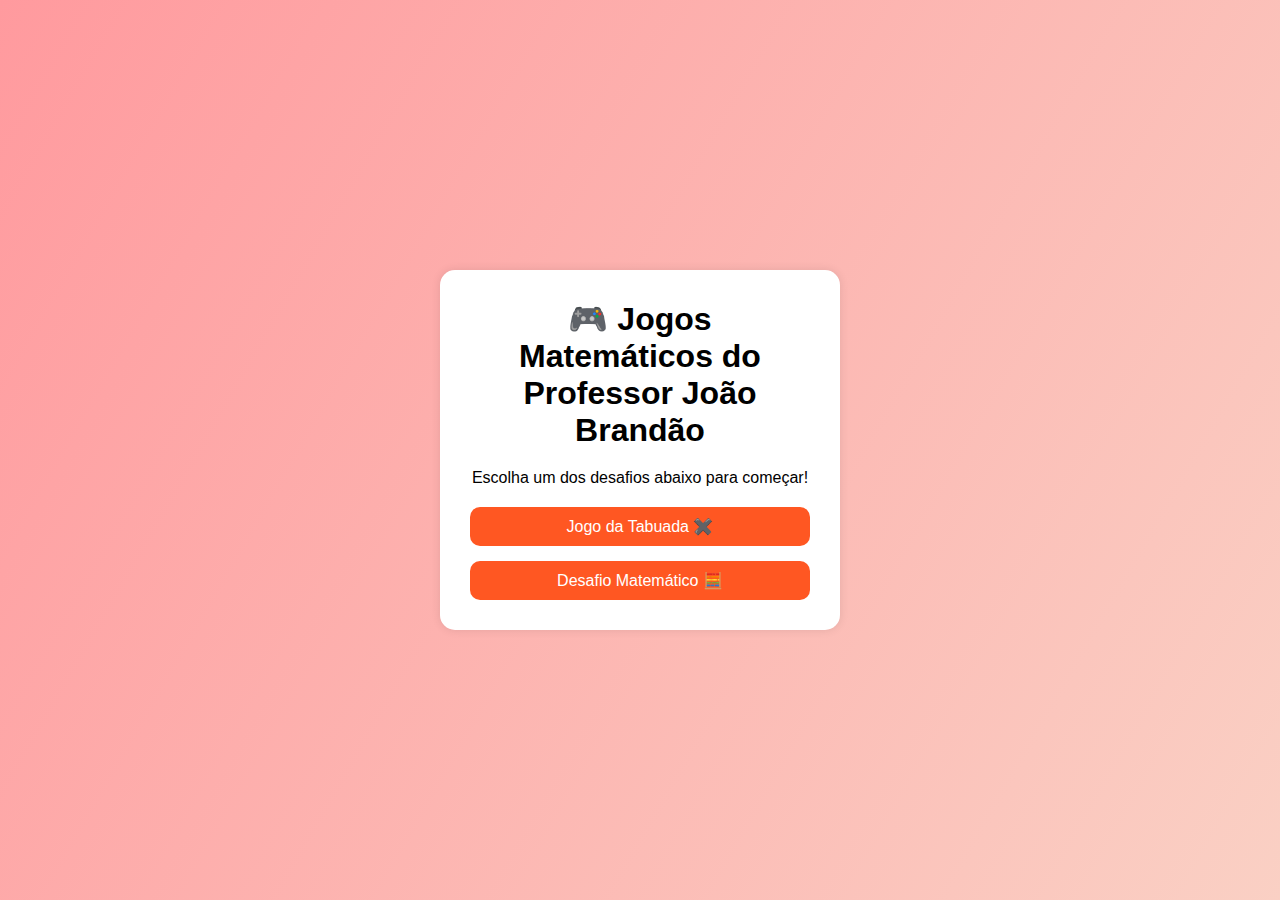
<file: index.html>
<!DOCTYPE html>
<html lang="pt-BR">
<head>
    <meta charset="UTF-8">
    <meta name="viewport" content="width=device-width, initial-scale=1.0">
    <title>Jogos Matemáticos do Professor João Brandão</title>
    <link rel="stylesheet" href="style.css">
</head>
<body>
    <div class="container">
        <h1>🎮 Jogos Matemáticos do Professor João Brandão</h1>
        <p>Escolha um dos desafios abaixo para começar!</p>
        <div class="menu">
            <a href="/MULTIPLICACAO/index.html" class="button">Jogo da Tabuada ✖️</a>
            <a href="/SOMA/index.html" class="button">Desafio Matemático 🧮</a>
        </div>
    </div>
</body>
</html>
</file>
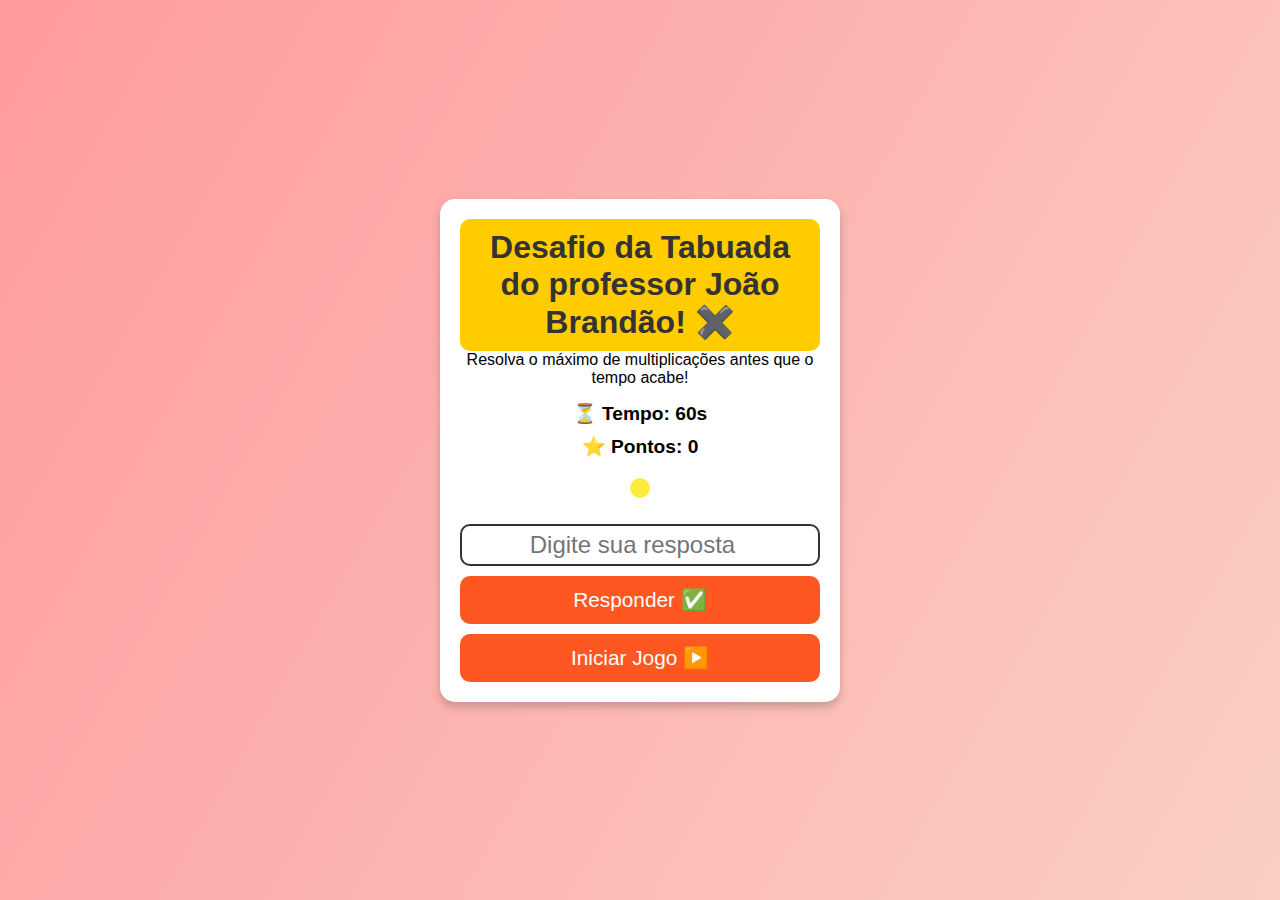
<file: MULTIPLICACAO/index.html>
<!DOCTYPE html>
<html lang="pt-BR">
<head>
    <meta charset="UTF-8">
    <meta name="viewport" content="width=device-width, initial-scale=1.0">
    <title>Jogo da Tabuada</title>
    <link rel="stylesheet" href="style.css">
</head>
<body>
    <div class="container">
        <h1>Desafio da Tabuada do professor João Brandão! ✖️</h1>
        <p>Resolva o máximo de multiplicações antes que o tempo acabe!</p>
        <div id="game">
            <p id="timer">⏳ Tempo: <span id="time">60</span>s</p>
            <p id="score">⭐ Pontos: <span id="points">0</span></p>
            <div id="question"></div>
            <input type="number" id="answer" placeholder="Digite sua resposta">
            <button onclick="checkAnswer()">Responder ✅</button>
        </div>
        <button id="start" onclick="startGame()">Iniciar Jogo ▶️</button>
    </div>
    <script src="script.js"></script>
</body>
</html>
</file>
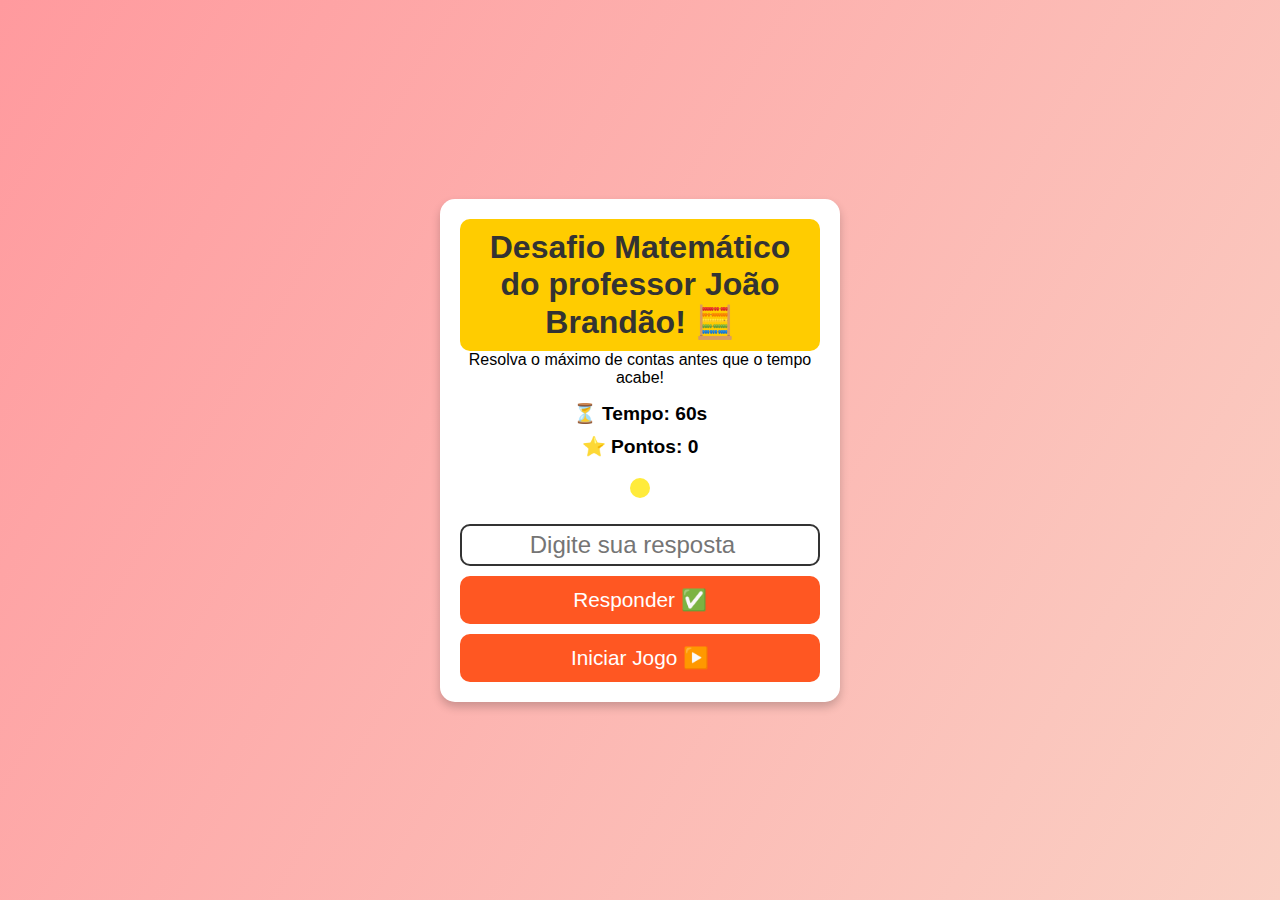
<file: SOMA/index.html>
<!DOCTYPE html>
<html lang="pt-BR">
<head>
    <meta charset="UTF-8">
    <meta name="viewport" content="width=device-width, initial-scale=1.0">
    <title>Jogo Matemático</title>
    <link rel="stylesheet" href="style.css">
</head>
<body>
    <div class="container">
        <h1>Desafio Matemático do professor João Brandão! 🧮</h1>
        <p>Resolva o máximo de contas antes que o tempo acabe!</p>
        <div id="game">
            <p id="timer">⏳ Tempo: <span id="time">60</span>s</p>
            <p id="score">⭐ Pontos: <span id="points">0</span></p>
            <div id="question"></div>
            <input type="number" id="answer" placeholder="Digite sua resposta">
            <button onclick="checkAnswer()">Responder ✅</button>
        </div>
        <button id="start" onclick="startGame()">Iniciar Jogo ▶️</button>
    </div>
    <script src="script.js"></script>
</body>
</html>
</file>
<file: style.css>
* {
    margin: 0;
    padding: 0;
    box-sizing: border-box;
    font-family: 'Comic Sans MS', cursive, sans-serif;
}

body {
    background: linear-gradient(120deg, #ff9a9e, #fad0c4);
    color: white;
    display: flex;
    justify-content: center;
    align-items: center;
    height: 100vh;
    text-align: center;
}

.container {
    background: white;
    color: black;
    padding: 30px;
    border-radius: 15px;
    box-shadow: 0 0 10px rgba(0, 0, 0, 0.1);
    max-width: 400px;
    width: 100%;
}

h1 {
    margin-bottom: 20px;
}

.menu {
    display: flex;
    flex-direction: column;
    gap: 15px;
    margin-top: 20px;
}

.button {
    background-color: #ff5722;
    color: white;
    padding: 10px;
    text-decoration: none;
    border-radius: 10px;
    transition: background-color 0.3s;
}

.button:hover {
    background-color: #e64a19;
}
</file>
<file: MULTIPLICACAO/style.css>
* {
    margin: 0;
    padding: 0;
    box-sizing: border-box;
    font-family: 'Comic Sans MS', cursive, sans-serif;
}

body {
    text-align: center;
    background: linear-gradient(120deg, #ff9a9e, #fad0c4);
    color: white;
    display: flex;
    justify-content: center;
    align-items: center;
    height: 100vh;
}

.container {
    width: 90%;
    max-width: 400px;
    background: white;
    color: black;
    padding: 20px;
    border-radius: 15px;
    box-shadow: 0px 5px 10px rgba(0, 0, 0, 0.2);
}

h1 {
    font-size: 2rem;
    background-color: #ffcc00;
    color: #333;
    padding: 10px;
    border-radius: 10px;
}

#game {
    font-size: 1.5rem;
    margin-top: 15px;
}

#timer, #score {
    font-size: 1.2rem;
    font-weight: bold;
    margin: 10px 0;
}

#question {
    font-size: 2rem;
    font-weight: bold;
    background-color: #ffeb3b;
    color: #333;
    padding: 10px;
    border-radius: 10px;
    display: inline-block;
    margin: 10px 0;
}

#answer {
    font-size: 1.5rem;
    padding: 5px;
    text-align: center;
    width: 100%;
    border-radius: 10px;
    border: 2px solid #333;
    margin-top: 10px;
}

button {
    background-color: #ff5722;
    color: white;
    font-size: 1.3rem;
    padding: 12px;
    border: none;
    border-radius: 10px;
    cursor: pointer;
    width: 100%;
    margin-top: 10px;
    transition: 0.3s;
}

button:hover {
    background-color: #e64a19;
}
</file>
<file: SOMA/style.css>
* {
    margin: 0;
    padding: 0;
    box-sizing: border-box;
    font-family: 'Comic Sans MS', cursive, sans-serif;
}

body {
    text-align: center;
    background: linear-gradient(120deg, #ff9a9e, #fad0c4);
    color: white;
    display: flex;
    justify-content: center;
    align-items: center;
    height: 100vh;
}

.container {
    width: 90%;
    max-width: 400px;
    background: white;
    color: black;
    padding: 20px;
    border-radius: 15px;
    box-shadow: 0px 5px 10px rgba(0, 0, 0, 0.2);
}

h1 {
    font-size: 2rem;
    background-color: #ffcc00;
    color: #333;
    padding: 10px;
    border-radius: 10px;
}

#game {
    font-size: 1.5rem;
    margin-top: 15px;
}

#timer, #score {
    font-size: 1.2rem;
    font-weight: bold;
    margin: 10px 0;
}

#question {
    font-size: 2rem;
    font-weight: bold;
    background-color: #ffeb3b;
    color: #333;
    padding: 10px;
    border-radius: 10px;
    display: inline-block;
    margin: 10px 0;
}

#answer {
    font-size: 1.5rem;
    padding: 5px;
    text-align: center;
    width: 100%;
    border-radius: 10px;
    border: 2px solid #333;
    margin-top: 10px;
}

button {
    background-color: #ff5722;
    color: white;
    font-size: 1.3rem;
    padding: 12px;
    border: none;
    border-radius: 10px;
    cursor: pointer;
    width: 100%;
    margin-top: 10px;
    transition: 0.3s;
}

button:hover {
    background-color: #e64a19;
}
</file>
